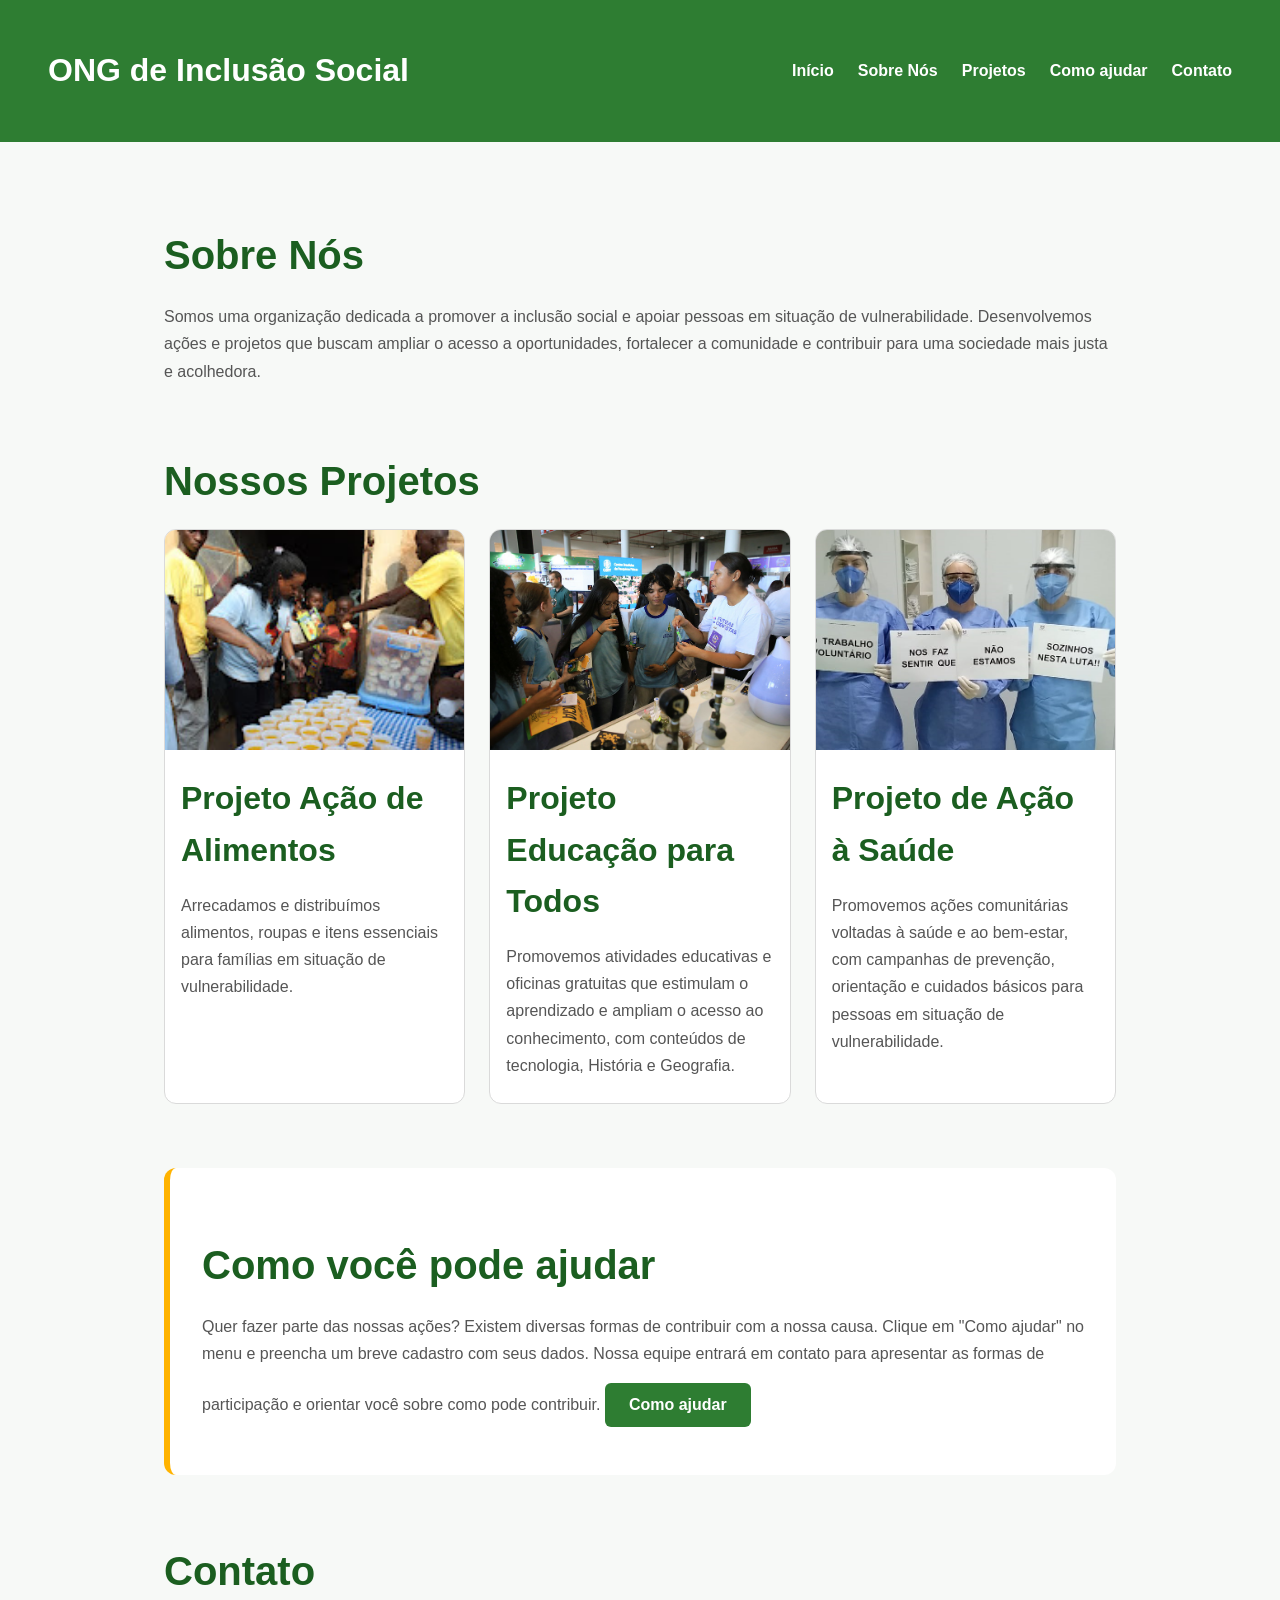
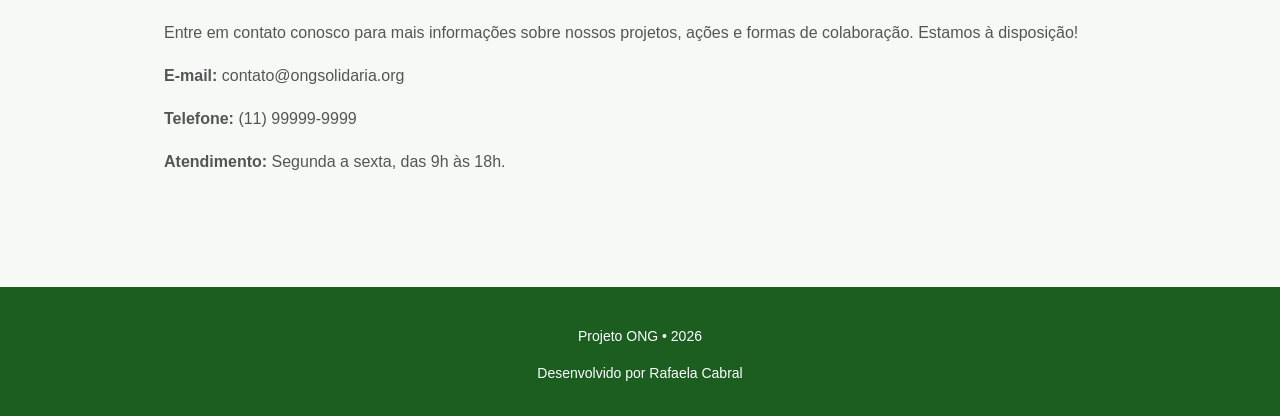
<file: index.html>
<!DOCTYPE html>
<html lang="pt-BR">

<head>

    <meta charset="UTF-8">

    <meta name="viewport" content="width=device-width, initial-scale=1.0">

    <title>ONG</title>


    <!-- CSS principal -->
    <link rel="stylesheet" href="style.css?v=2">

    <!-- CSS da biblioteca AOS -->
    <link
        rel="stylesheet"
        href="https://unpkg.com/aos@2.3.1/dist/aos.css"
    >
    <!-- Favicon da página -->
    <link rel="icon" type="image/png" href="img/favicon1.png"> 
</head>


<body>

    <header>

        <h1>
            ONG de Inclusão Social
        </h1>


        <nav>

            <a href="/" data-rota="inicio">
                Início
            </a>

            <a href="/sobre" data-rota="sobre">
                Sobre Nós
            </a>

            <a href="/projetos" data-rota="projetos">
                Projetos
            </a>

            <!-- Abre a página própria do formulário -->
            <a href="ajuda.html">
                Como ajudar
            </a>

            <a href="/contato" data-rota="contato">
                Contato
            </a>

        </nav>

    </header>


    <main id="app">


        <!-- ========================================
             SOBRE NÓS
        ========================================= -->

        <section id="sobre">

            <h2>
                Sobre Nós
            </h2>

            <p>
                Somos uma organização dedicada a promover a inclusão social
                e apoiar pessoas em situação de vulnerabilidade. Desenvolvemos
                ações e projetos que buscam ampliar o acesso a oportunidades,
                fortalecer a comunidade e contribuir para uma sociedade mais
                justa e acolhedora.
            </p>

        </section>


        <!-- ========================================
             PROJETOS
        ========================================= -->

        <section id="projetos">

            <h2>
                Nossos Projetos
            </h2>


            <div class="projetos-container">


                <article>

                    <img
                        src="img/acao_alimentos.jpg"
                        alt="Projeto Ação de Alimentos"
                    >

                    <h3>
                        Projeto Ação de Alimentos
                    </h3>

                    <p>
                        Arrecadamos e distribuímos alimentos, roupas e itens
                        essenciais para famílias em situação de vulnerabilidade.
                    </p>

                </article>


                <article>

                    <img
                        src="img/educacao.jpg"
                        alt="Projeto social de educação"
                    >

                    <h3>
                        Projeto Educação para Todos
                    </h3>

                    <p>
                        Promovemos atividades educativas e oficinas gratuitas
                        que estimulam o aprendizado e ampliam o acesso ao
                        conhecimento, com conteúdos de tecnologia, História
                        e Geografia.
                    </p>

                </article>


                <article>

                    <img
                        src="img/acao_saude.jpg"
                        alt="Projeto de ação à saúde"
                    >

                    <h3>
                        Projeto de Ação à Saúde
                    </h3>

                    <p>
                        Promovemos ações comunitárias voltadas à saúde e ao
                        bem-estar, com campanhas de prevenção, orientação e
                        cuidados básicos para pessoas em situação de
                        vulnerabilidade.
                    </p>

                </article>


            </div>

        </section>


        <!-- ========================================
             COMO AJUDAR
        ========================================= -->

        <section id="como-ajudar">

            <h2>
                Como você pode ajudar
            </h2>


            <p>

                Quer fazer parte das nossas ações?

                Existem diversas formas de contribuir com a nossa causa.

                Clique em "Como ajudar" no menu e preencha um breve cadastro
                com seus dados. Nossa equipe entrará em contato para apresentar
                as formas de participação e orientar você sobre como pode
                contribuir.


                <a href="ajuda.html">
                    Como ajudar
                </a>

            </p>

        </section>


        <!-- ========================================
             CONTATO
        ========================================= -->

        <section id="contato">

            <h2>
                Contato
            </h2>


            <p>
                Entre em contato conosco para mais informações sobre nossos
                projetos, ações e formas de colaboração. Estamos à disposição!
            </p>


            <div class="contato">

                <p>

                    <strong>
                        E-mail:
                    </strong>

                    contato@ongsolidaria.org

                </p>


                <p>

                    <strong>
                        Telefone:
                    </strong>

                    (11) 99999-9999

                </p>


                <p>

                    <strong>
                        Atendimento:
                    </strong>

                    Segunda a sexta, das 9h às 18h.

                </p>

            </div>

        </section>


    </main>


    <!-- ========================================
         RODAPÉ
    ========================================= -->

    <footer>

        <p>
            Projeto ONG • 2026
        </p>

        <p>
            Desenvolvido por Rafaela Cabral
        </p>

    </footer>


    <!-- Biblioteca AOS -->
    <script src="https://unpkg.com/aos@2.3.1/dist/aos.js"></script>


    <!-- JavaScript principal -->
    <script
        type="module"
        src="script.js"
    ></script>


</body>

</html>
</file>
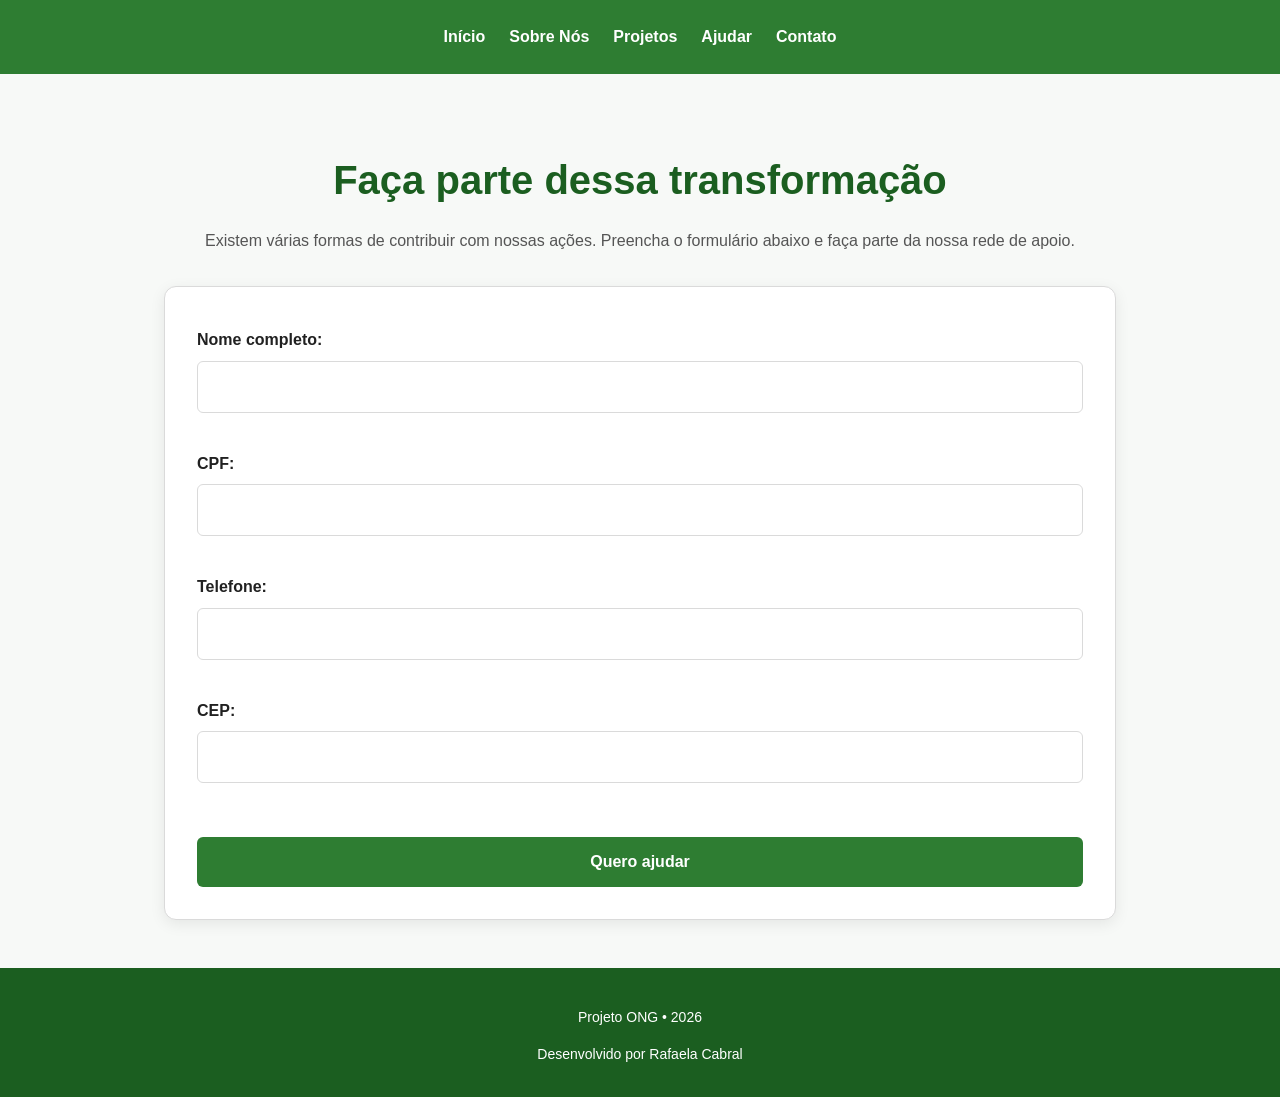
<file: ajuda.html>
<!DOCTYPE html>
<html lang="pt-BR">

<head>
    <meta charset="UTF-8">
    <meta name="viewport" content="width=device-width, initial-scale=1.0">

    <title>Ajude - ONG Solidária</title>

    <link rel="stylesheet" href="style.css">
    <!-- Favicon da página -->
    <link rel="icon" type="image/png" href="img/favicon2.png">
</head>

<body class="pagina-ajuda">

    <header>

        <nav>
            <a href="index.html">Início</a>
            <a href="index.html#sobre">Sobre Nós</a>
            <a href="index.html#projetos">Projetos</a>
            <a href="ajuda.html">Ajudar</a>
            <a href="index.html#contato">Contato</a>
        </nav>

    </header>


    <main>

        <h1>Faça parte dessa transformação</h1>

        <p>
            Existem várias formas de contribuir com nossas ações.
            Preencha o formulário abaixo e faça parte da nossa rede
            de apoio.
        </p>


        <form id="form-ajuda">

            <label for="nome">
                Nome completo:
            </label>

            <input
                type="text"
                id="nome"
                name="nome"
            >

            <p
                id="mensagem-nome"
                class="mensagem-validacao"
            ></p>


            <label for="cpf">
                CPF:
            </label>

            <input
                type="text"
                id="cpf"
                name="cpf"
            >

            <p
                id="mensagem-cpf"
                class="mensagem-validacao"
            ></p>


            <label for="telefone">
                Telefone:
            </label>

            <input
                type="tel"
                id="telefone"
                name="telefone"
            >

            <p
                id="mensagem-telefone"
                class="mensagem-validacao"
            ></p>


            <label for="cep">
                CEP:
            </label>

            <input
                type="text"
                id="cep"
                name="cep"
            >

            <p
                id="mensagem-cep"
                class="mensagem-validacao"
            ></p>


            <button type="submit">
                Quero ajudar
            </button>

        </form>

    </main>


    <footer>

        <p>
            Projeto ONG • 2026
        </p>

        <p>
            Desenvolvido por Rafaela Cabral
        </p>

    </footer>


    <!-- Biblioteca AOS -->
    <script src="https://unpkg.com/aos@2.3.1/dist/aos.js"></script>

    <!-- JavaScript responsável pela validação do formulário -->
    <script type="module" src="js/validacao.js"></script>

</body>

</html>
</file>
<file: style.css>
/* =========================================================
   DESIGN SYSTEM
   ========================================================= */

:root {

    /* CORES */
    --cor-primaria: #2E7D32;
    --cor-primaria-escura: #1B5E20;
    --cor-primaria-clara: #66BB6A;
    --cor-secundaria: #1976D2;
    --cor-secundaria-clara: #64B5F6;
    --cor-destaque: #FFB300;
    --cor-fundo: #F7F9F7;
    --cor-branco: #FFFFFF;
    --cor-texto: #212121;
    --cor-texto-secundario: #555555;
    --cor-borda: #DADADA;

    /* TIPOGRAFIA */
    --fonte-xs: 0.75rem;
    --fonte-sm: 0.875rem;
    --fonte-md: 1rem;
    --fonte-lg: 2rem;
    --fonte-xl: 2.5rem;

    /* ESPAÇAMENTOS */
    --espaco-1: 4px;
    --espaco-2: 8px;
    --espaco-3: 16px;
    --espaco-4: 24px;
    --espaco-5: 32px;
    --espaco-6: 48px;
    --espaco-7: 64px;
}


/* =========================================================
   CONFIGURAÇÕES GERAIS
   ========================================================= */

* {
    box-sizing: border-box;
}

body {
    margin: 0;
    font-family: Arial, sans-serif;
    background-color: var(--cor-fundo);
    color: var(--cor-texto);
    line-height: 1.6;
}


/* =========================================================
   CABEÇALHO E NAVEGAÇÃO
   ========================================================= */

header {
    background-color: var(--cor-primaria);
    color: var(--cor-branco);
    padding: var(--espaco-4) var(--espaco-6);
    display: flex;
    align-items: center;
    justify-content: space-between;
    gap: var(--espaco-4);
}

header h1 {
    font-size: var(--fonte-lg);
}

nav {
    display: flex;
    gap: var(--espaco-4);
}

nav a {
    color: var(--cor-branco);
    text-decoration: none;
    font-size: var(--fonte-md);
    font-weight: bold;
}

nav a:hover {
    color: var(--cor-destaque);
}


/* =========================================================
   SEÇÕES
   ========================================================= */

section {
    margin-bottom: var(--espaco-7);
}

section h2 {
    font-size: var(--fonte-xl);
    color: var(--cor-primaria-escura);
    margin-bottom: var(--espaco-3);
}

section p {
    font-size: var(--fonte-md);
    color: var(--cor-texto-secundario);
    line-height: 1.7;
}


/* =========================================================
   PROJETOS
   ========================================================= */

.projetos-container {
    display: grid;
    grid-template-columns: repeat(3, 1fr);
    gap: var(--espaco-4);
}

article {
    background-color: var(--cor-branco);
    border: 1px solid var(--cor-borda);
    border-radius: 12px;
    overflow: hidden;
}

article img {
    width: 100%;
    height: 220px;
    object-fit: cover;
}

article h3,
article p {
    margin-left: var(--espaco-3);
    margin-right: var(--espaco-3);
}

article h3 {
    margin-top: var(--espaco-3);
    margin-bottom: var(--espaco-2);
    font-size: var(--fonte-lg);
    color: var(--cor-primaria-escura);
}

article p {
    margin-bottom: var(--espaco-4);
}


/* =========================================================
   SEÇÃO "COMO AJUDAR"
   ========================================================= */

#como-ajudar {
    background-color: var(--cor-branco);
    padding: var(--espaco-5);
    border-radius: 12px;
    border-left: 6px solid var(--cor-destaque);
}

#como-ajudar a {
    display: inline-block;
    margin-top: var(--espaco-3);
    background-color: var(--cor-primaria);
    color: var(--cor-branco);
    padding: var(--espaco-2) var(--espaco-4);
    border-radius: 6px;
    text-decoration: none;
    font-weight: bold;
}

#como-ajudar a:hover {
    background-color: var(--cor-primaria-escura);
}


/* =========================================================
   CONTATO
   ========================================================= */

.contato p {
    margin-bottom: var(--espaco-2);
}


/* =========================================================
   RODAPÉ
   ========================================================= */

footer {
    background-color: var(--cor-primaria-escura);
    color: var(--cor-branco);
    text-align: center;
    padding: var(--espaco-4);
}

footer p {
    font-size: var(--fonte-sm);
    margin-bottom: var(--espaco-2);
}


/* =========================================================
   PÁGINA "COMO AJUDAR"
   ========================================================= */

.pagina-ajuda header {
    justify-content: center;
}

.pagina-ajuda header nav {
    display: flex;
    gap: var(--espaco-4);
}

.pagina-ajuda header nav a {
    color: var(--cor-branco);
    text-decoration: none;
    font-size: var(--fonte-md);
    font-weight: bold;
}

.pagina-ajuda header nav a:hover {
    color: var(--cor-destaque);
}


/* =========================================================
   CONTEÚDO PRINCIPAL
   ========================================================= */

main {
    width: 100%;
    max-width: 1000px;
    margin: 0 auto;
    padding: var(--espaco-6) var(--espaco-4);
}

main h1 {
    font-size: var(--fonte-xl);
    color: var(--cor-primaria-escura);
    text-align: center;
    margin-bottom: var(--espaco-3);
}

main > p {
    text-align: center;
    color: var(--cor-texto-secundario);
    margin-bottom: var(--espaco-5);
}


/* =========================================================
   FORMULÁRIO
   ========================================================= */

form {
    background-color: var(--cor-branco);
    padding: var(--espaco-5);
    border: 1px solid var(--cor-borda);
    border-radius: 12px;
    box-shadow: 0 4px 15px rgba(0, 0, 0, 0.08);
    display: flex;
    flex-direction: column;
    gap: var(--espaco-2);
}

form label {
    font-size: var(--fonte-md);
    font-weight: bold;
    color: var(--cor-texto);
    margin-top: var(--espaco-2);
}

form input {
    width: 100%;
    padding: var(--espaco-3);
    border: 1px solid var(--cor-borda);
    border-radius: 6px;
    font-size: var(--fonte-md);
    outline: none;
}

form input:focus {
    border-color: var(--cor-primaria);
    box-shadow: 0 0 0 2px rgba(46, 125, 50, 0.15);
}


/* =========================================================
   BOTÃO DO FORMULÁRIO
   ========================================================= */

form button {
    margin-top: var(--espaco-4);
    padding: var(--espaco-3);
    background-color: var(--cor-primaria);
    color: var(--cor-branco);
    border: none;
    border-radius: 6px;
    font-size: var(--fonte-md);
    font-weight: bold;
    cursor: pointer;
}

form button:hover {
    background-color: var(--cor-primaria-escura);
}


/* =========================================================
   VALIDAÇÃO DO FORMULÁRIO
   ========================================================= */

/* Campo inválido */
.campo-invalido {
    border: 2px solid red;
}

/* Campo válido */
.campo-valido {
    border: 2px solid rgb(102, 204, 102);
}

/* Mensagens exibidas durante a validação */
.mensagem-validacao {
    font-size: 0.875rem;
    margin-top: 4px;
    margin-bottom: 10px;
}


/* =========================================================
   VERSÃO PARA CELULAR
   ========================================================= */

@media screen and (max-width: 768px) {

    body {
        overflow-x: hidden;
    }

    header {
        display: flex !important;
        flex-direction: column !important;
        padding: 20px 15px !important;
        gap: 15px !important;
        text-align: center;
    }

    header h1 {
        font-size: 28px !important;
        margin: 0 !important;
    }

    nav {
        display: flex !important;
        flex-wrap: wrap !important;
        justify-content: center !important;
        gap: 10px 15px !important;
        width: 100% !important;
    }

    nav a {
        font-size: 15px !important;
    }

    main {
        width: 100% !important;
        max-width: 100% !important;
        padding: 30px 20px !important;
    }

    section h2 {
        font-size: 30px !important;
    }

    section p {
        font-size: 16px !important;
    }

    .projetos-container {
        display: grid !important;
        grid-template-columns: 1fr !important;
        gap: 24px !important;
        width: 100% !important;
    }

    article {
        width: 100% !important;
    }

    article img {
        width: 100% !important;
        height: 200px !important;
        object-fit: cover !important;
    }

    article h3 {
        font-size: 25px !important;
    }

    article p {
        font-size: 16px !important;
    }
}
</file>
